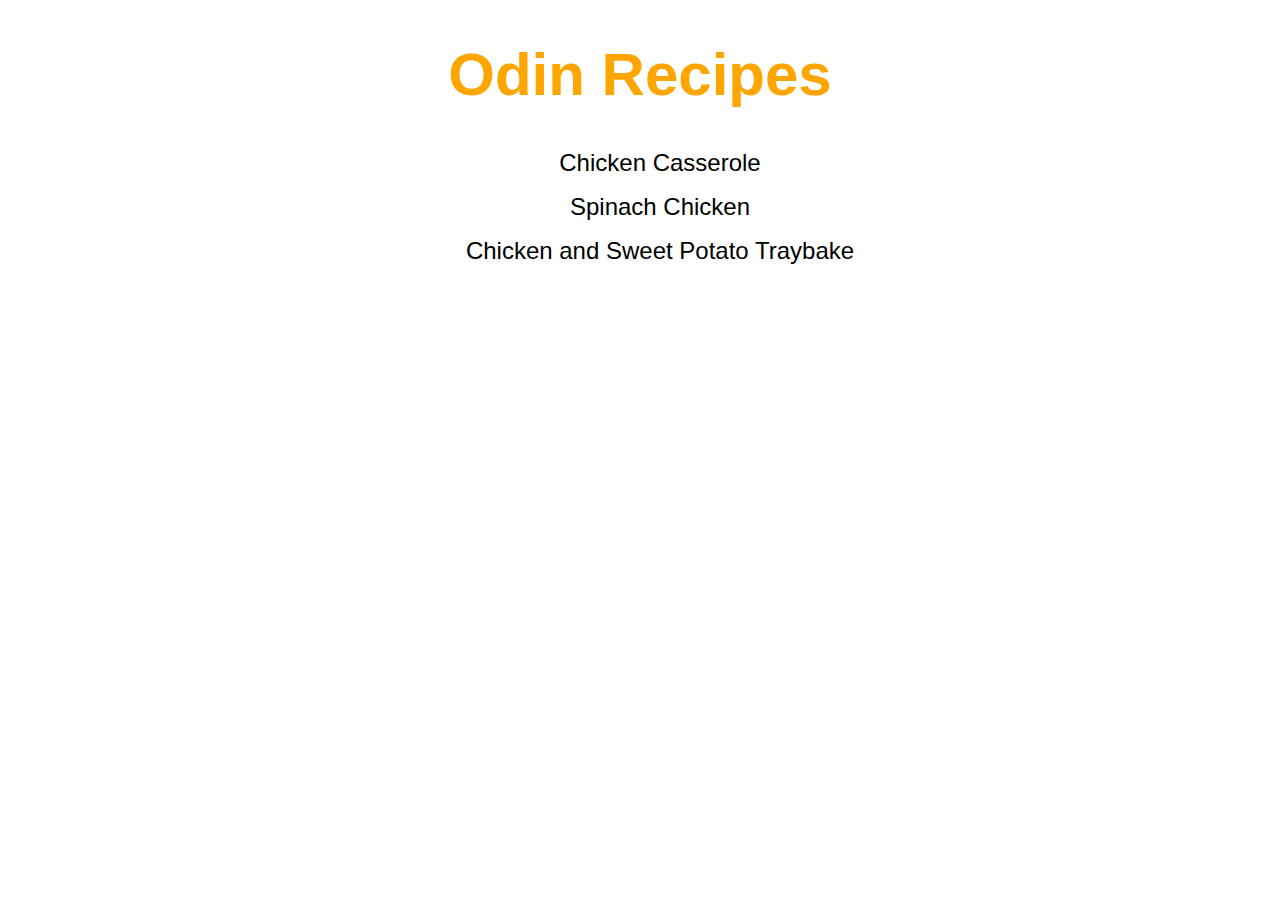
<file: index.html>
<!DOCTYPE html>
<html lang="en">
  <head>
    <meta charset="UTF-8" />
    <meta http-equiv="X-UA-Compatible" content="IE=edge" />
    <meta name="viewport" content="width=device-width, initial-scale=1.0" />
    <link rel="stylesheet" href="/style.css" />
    <title>Odin Recipes</title>
  </head>
  <body>
    <h1>Odin Recipes</h1>
    <ul>
      <li class="recipe-link">
        <a href="/recipes/chicken-casserole.html">Chicken Casserole</a>
      </li>
      <li class="recipe-link">
        <a href="/recipes/spinach-chicken.html">Spinach Chicken</a>
      </li>
      <li class="recipe-link">
        <a href="/recipes/traybake.html">Chicken and Sweet Potato Traybake</a>
      </li>
    </ul>
  </body>
</html>
</file>
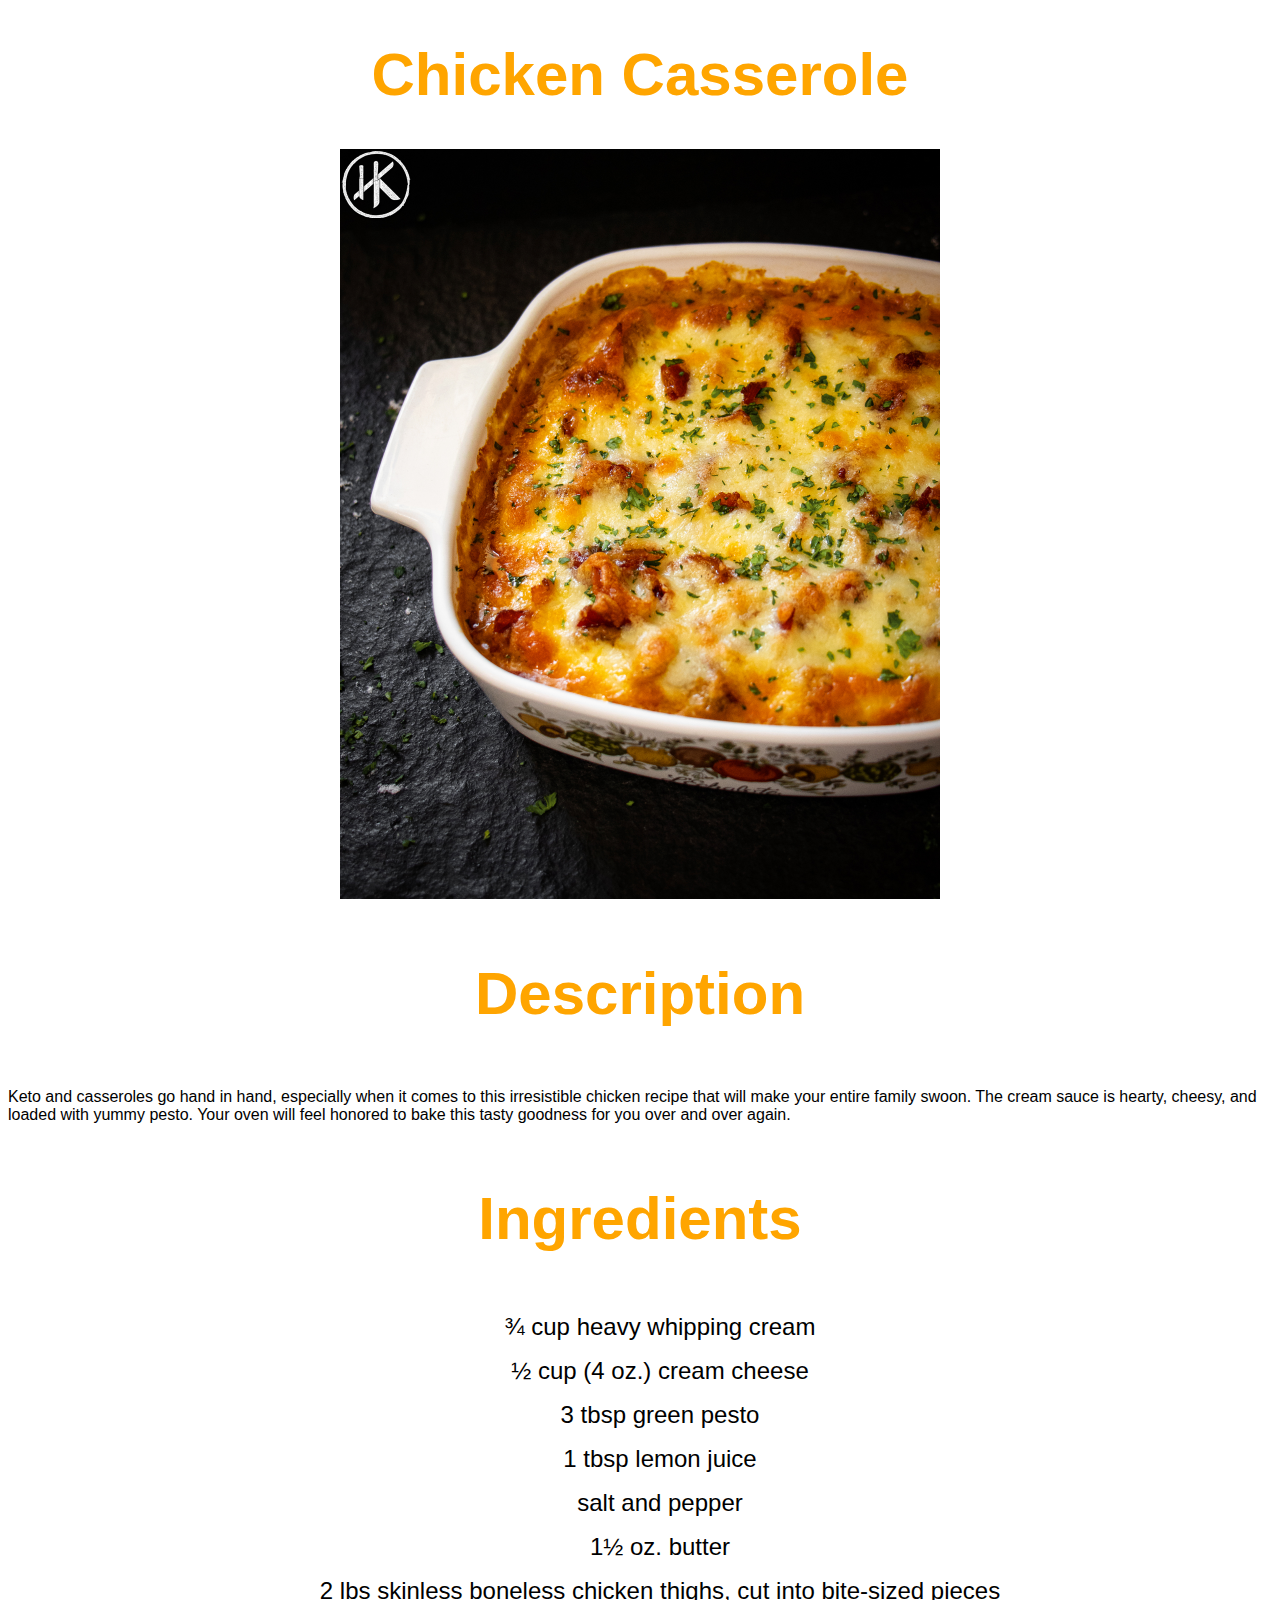
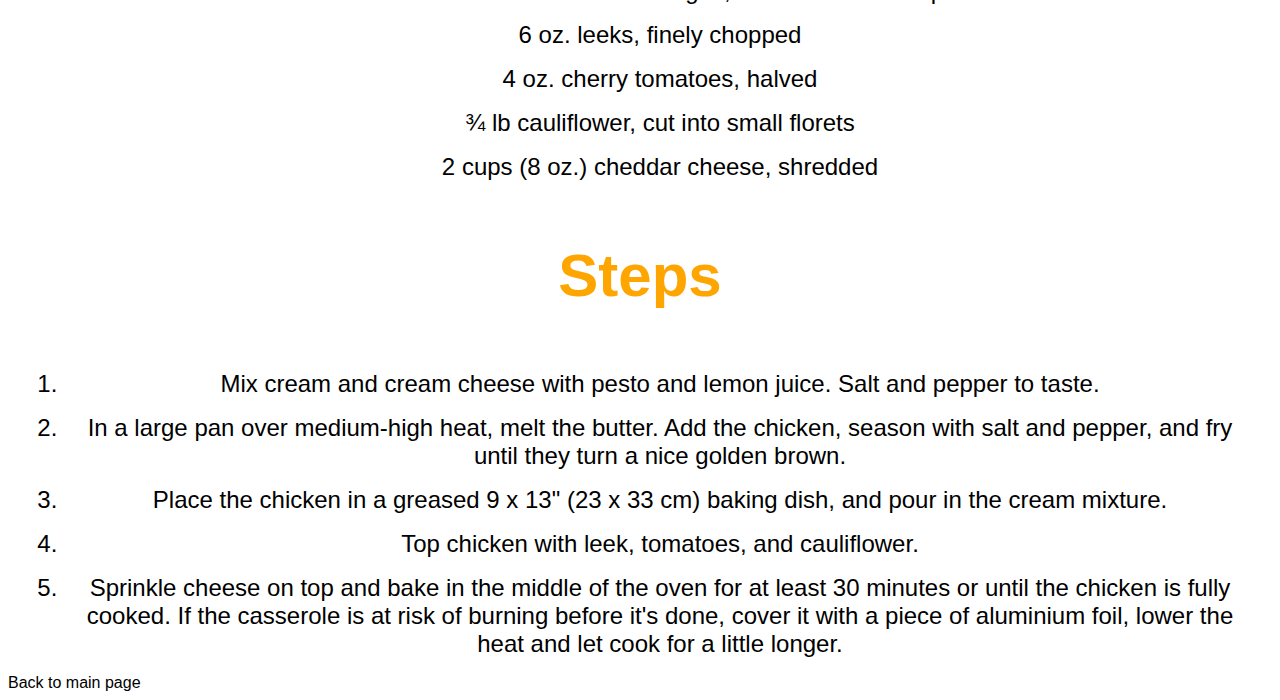
<file: recipes/chicken-casserole.html>
<!DOCTYPE html>
<html lang="en">
  <head>
    <meta charset="UTF-8" />
    <meta http-equiv="X-UA-Compatible" content="IE=edge" />
    <meta name="viewport" content="width=device-width, initial-scale=1.0" />
    <link rel="stylesheet" href="/style.css" />
    <title>Keto Chicken Casserole</title>
  </head>
  <body>
    <h1>Chicken Casserole</h1>

    <img src="/img/chicken-casserole.jpg" alt="Chicken Casserole" />
    <!-- Image -->
    <h3>Description</h3>
    <p>
      Keto and casseroles go hand in hand, especially when it comes to this
      irresistible chicken recipe that will make your entire family swoon. The
      cream sauce is hearty, cheesy, and loaded with yummy pesto. Your oven will
      feel honored to bake this tasty goodness for you over and over again.
    </p>

    <h3>Ingredients</h3>
    <ul>
      <li>¾ cup heavy whipping cream</li>
      <li>½ cup (4 oz.) cream cheese</li>
      <li>3 tbsp green pesto</li>
      <li>1 tbsp lemon juice</li>
      <li>salt and pepper</li>
      <li>1½ oz. butter</li>
      <li>
        2 lbs skinless boneless chicken thighs, cut into bite-sized pieces
      </li>
      <li>6 oz. leeks, finely chopped</li>
      <li>4 oz. cherry tomatoes, halved</li>
      <li>¾ lb cauliflower, cut into small florets</li>
      <li>2 cups (8 oz.) cheddar cheese, shredded</li>
    </ul>

    <h3>Steps</h3>
    <ol>
      <li>
        Mix cream and cream cheese with pesto and lemon juice. Salt and pepper
        to taste.
      </li>
      <li>
        In a large pan over medium-high heat, melt the butter. Add the chicken,
        season with salt and pepper, and fry until they turn a nice golden
        brown.
      </li>
      <li>
        Place the chicken in a greased 9 x 13" (23 x 33 cm) baking dish, and
        pour in the cream mixture.
      </li>
      <li>Top chicken with leek, tomatoes, and cauliflower.</li>
      <li>
        Sprinkle cheese on top and bake in the middle of the oven for at least
        30 minutes or until the chicken is fully cooked. If the casserole is at
        risk of burning before it's done, cover it with a piece of aluminium
        foil, lower the heat and let cook for a little longer.
      </li>
    </ol>
    <a href="/index.html">Back to main page</a>
  </body>
</html>
</file>
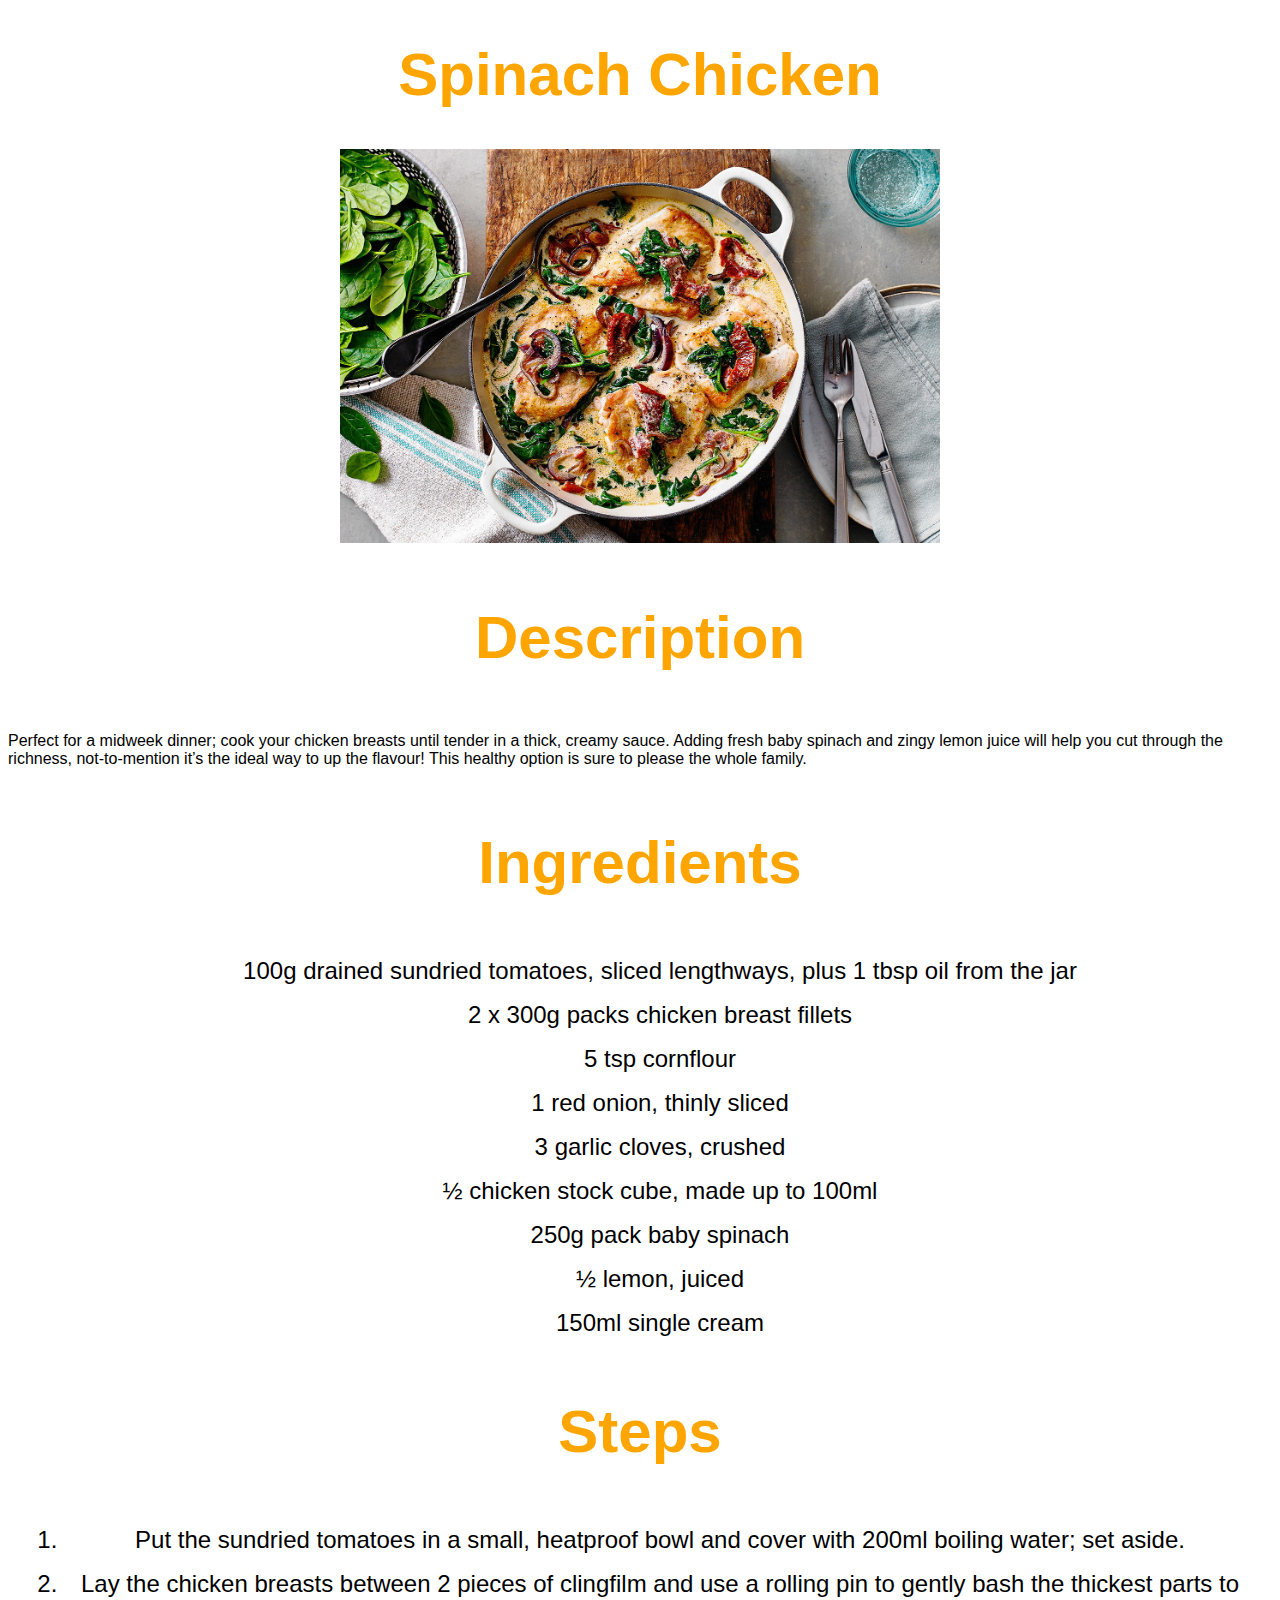
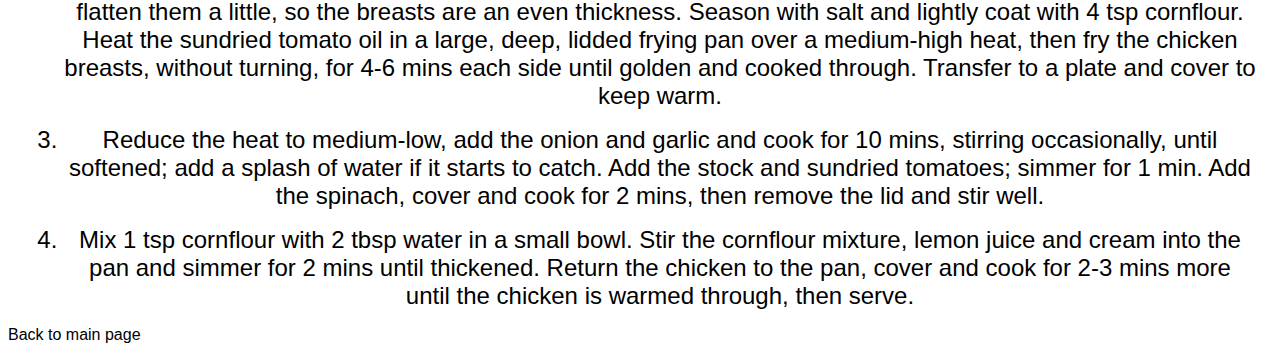
<file: recipes/spinach-chicken.html>
<!DOCTYPE html>
<html lang="en">
  <head>
    <meta charset="UTF-8" />
    <meta http-equiv="X-UA-Compatible" content="IE=edge" />
    <meta name="viewport" content="width=device-width, initial-scale=1.0" />
    <link rel="stylesheet" href="/style.css" />
    <title>Keto Spinach Chicken</title>
  </head>
  <body>
    <h1>Spinach Chicken</h1>

    <!-- Image -->
    <img src="/img/Creamy-spinach-chicken.jpg" alt="Creamy Spinach Chicken" />

    <h3>Description</h3>
    <p>
      Perfect for a midweek dinner; cook your chicken breasts until tender in a
      thick, creamy sauce. Adding fresh baby spinach and zingy lemon juice will
      help you cut through the richness, not-to-mention it’s the ideal way to up
      the flavour! This healthy option is sure to please the whole family.
    </p>

    <h3>Ingredients</h3>
    <ul>
      <li>
        100g drained sundried tomatoes, sliced lengthways, plus 1 tbsp oil from
        the jar
      </li>
      <li>2 x 300g packs chicken breast fillets</li>
      <li>5 tsp cornflour</li>
      <li>1 red onion, thinly sliced</li>
      <li>3 garlic cloves, crushed</li>
      <li>½ chicken stock cube, made up to 100ml</li>
      <li>250g pack baby spinach</li>
      <li>½ lemon, juiced</li>
      <li>150ml single cream</li>
    </ul>

    <h3>Steps</h3>
    <ol>
      <li>
        Put the sundried tomatoes in a small, heatproof bowl and cover with
        200ml boiling water; set aside.
      </li>
      <li>
        Lay the chicken breasts between 2 pieces of clingfilm and use a rolling
        pin to gently bash the thickest parts to flatten them a little, so the
        breasts are an even thickness. Season with salt and lightly coat with 4
        tsp cornflour. Heat the sundried tomato oil in a large, deep, lidded
        frying pan over a medium-high heat, then fry the chicken breasts,
        without turning, for 4-6 mins each side until golden and cooked through.
        Transfer to a plate and cover to keep warm.
      </li>
      <li>
        Reduce the heat to medium-low, add the onion and garlic and cook for 10
        mins, stirring occasionally, until softened; add a splash of water if it
        starts to catch. Add the stock and sundried tomatoes; simmer for 1 min.
        Add the spinach, cover and cook for 2 mins, then remove the lid and stir
        well.
      </li>
      <li>
        Mix 1 tsp cornflour with 2 tbsp water in a small bowl. Stir the
        cornflour mixture, lemon juice and cream into the pan and simmer for 2
        mins until thickened. Return the chicken to the pan, cover and cook for
        2-3 mins more until the chicken is warmed through, then serve.
      </li>
    </ol>
    <a href="/index.html">Back to main page</a>
  </body>
</html>
</file>
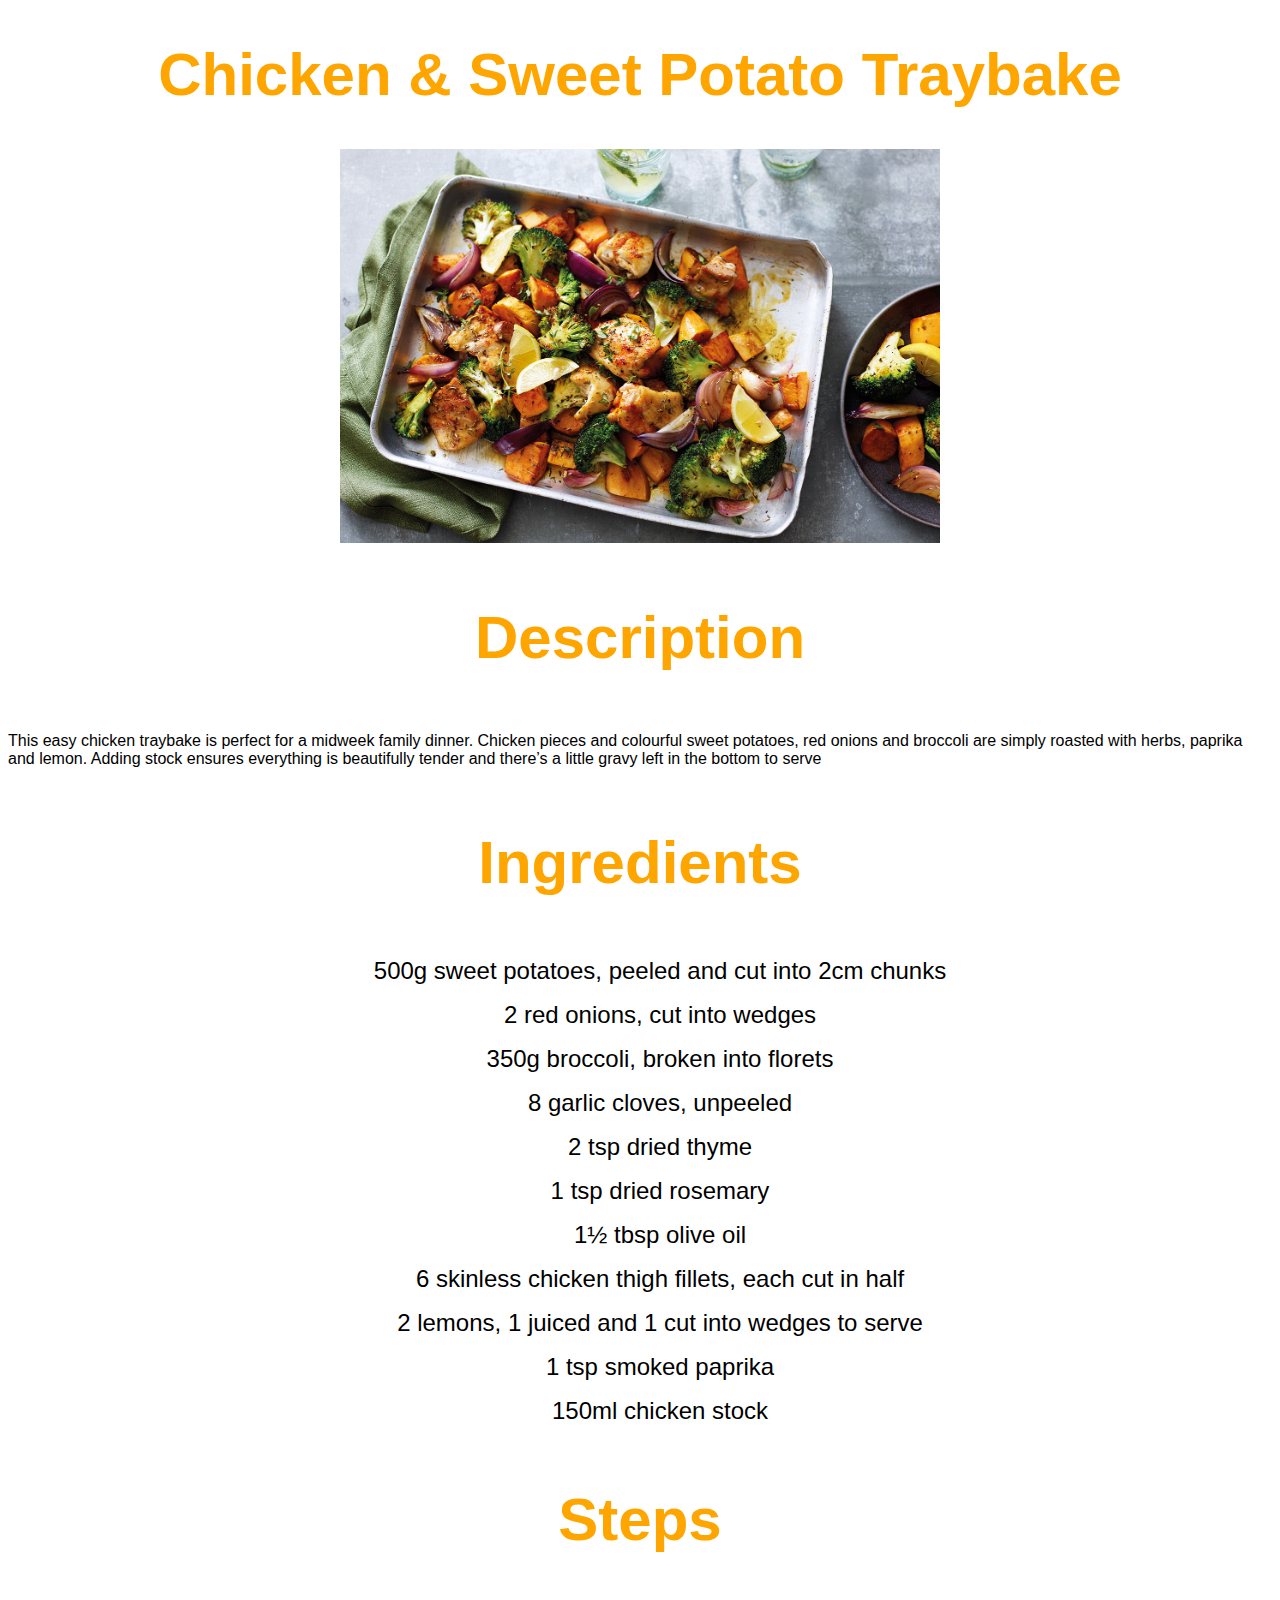
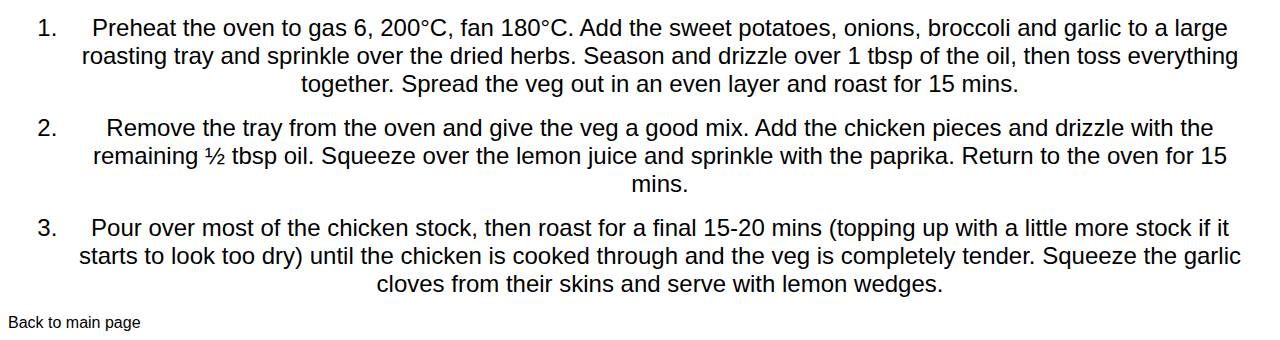
<file: recipes/traybake.html>
<!DOCTYPE html>
<html lang="en">
  <head>
    <meta charset="UTF-8" />
    <meta http-equiv="X-UA-Compatible" content="IE=edge" />
    <meta name="viewport" content="width=device-width, initial-scale=1.0" />
    <link rel="stylesheet" href="/style.css" />
    <title>Chicken & Sweet Potato Traybake</title>
  </head>
  <body>
    <h1>Chicken & Sweet Potato Traybake</h1>

    <img src="/img/traybake.jpg" alt="Chicken Traybake" />

    <h3>Description</h3>
    <p>
      This easy chicken traybake is perfect for a midweek family dinner. Chicken
      pieces and colourful sweet potatoes, red onions and broccoli are simply
      roasted with herbs, paprika and lemon. Adding stock ensures everything is
      beautifully tender and there’s a little gravy left in the bottom to serve
    </p>

    <h3>Ingredients</h3>
    <ul>
      <li>500g sweet potatoes, peeled and cut into 2cm chunks</li>
      <li>2 red onions, cut into wedges</li>
      <li>350g broccoli, broken into florets</li>
      <li>8 garlic cloves, unpeeled</li>
      <li>2 tsp dried thyme</li>
      <li>1 tsp dried rosemary</li>
      <li>1½ tbsp olive oil</li>
      <li>6 skinless chicken thigh fillets, each cut in half</li>
      <li>2 lemons, 1 juiced and 1 cut into wedges to serve</li>
      <li>1 tsp smoked paprika</li>
      <li>150ml chicken stock</li>
    </ul>

    <h3>Steps</h3>
    <ol>
      <li>
        Preheat the oven to gas 6, 200°C, fan 180°C. Add the sweet potatoes,
        onions, broccoli and garlic to a large roasting tray and sprinkle over
        the dried herbs. Season and drizzle over 1 tbsp of the oil, then toss
        everything together. Spread the veg out in an even layer and roast for
        15 mins.
      </li>
      <li>
        Remove the tray from the oven and give the veg a good mix. Add the
        chicken pieces and drizzle with the remaining ½ tbsp oil. Squeeze over
        the lemon juice and sprinkle with the paprika. Return to the oven for 15
        mins.
      </li>
      <li>
        Pour over most of the chicken stock, then roast for a final 15-20 mins
        (topping up with a little more stock if it starts to look too dry) until
        the chicken is cooked through and the veg is completely tender. Squeeze
        the garlic cloves from their skins and serve with lemon wedges.
      </li>
    </ol>
    <a href="/index.html">Back to main page</a>
  </body>
</html>
</file>
<file: style.css>
* {
  font-family: Verdana, Geneva, Tahoma, sans-serif;
}

h1,
h3,
h5 {
  text-align: center;
  font-size: 60px;
  color: orange;
}
ul {
  list-style-type: none;
}

li {
  text-align: center;
  margin: 1rem;
  font-size: 24px;
}

a {
  text-decoration: none;
  color: black;
}

a:hover {
  color: orange;
}

img {
  display: block;
  width: 600px;
  height: auto;
  margin: auto;
}
</file>
